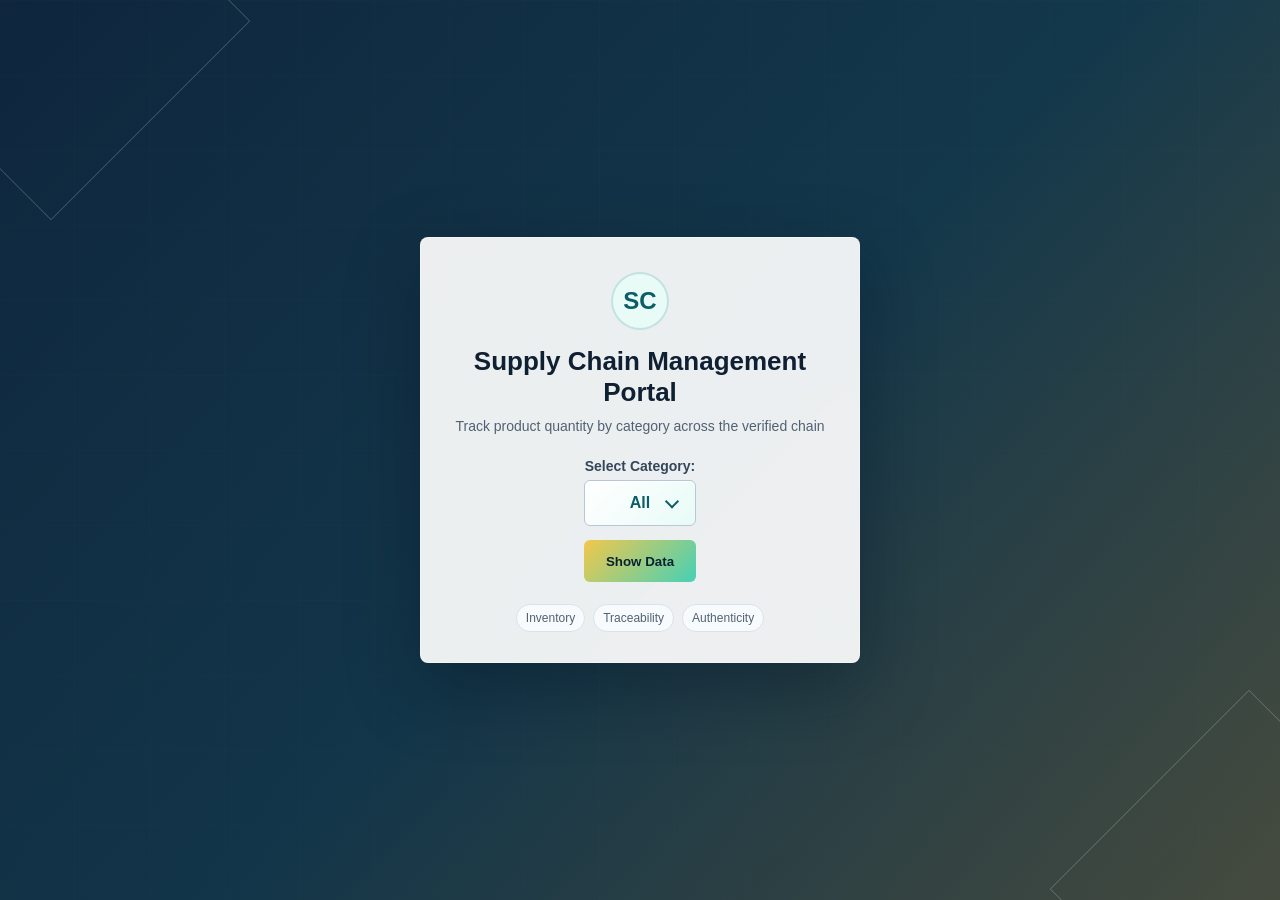
<file: htdocs/index.html>
<!DOCTYPE html>
<html>
<head>
    <title>Supply Chain Portal (C++)</title>
    <link rel="stylesheet" href="result.css">
</head>
<body>

<main class="portal-card dashboard-card">
    <div class="badge">SC</div>
    <h2>Supply Chain Management Portal</h2>
    <p class="subtitle">Track product quantity by category across the verified chain</p>

    <form action="/cgi-bin/supply.cgi" method="get">
        <div class="field-group">
            <span class="field-label">Select Category:</span>
            <input type="hidden" name="category" id="category-value" value="All">
            <div class="custom-select" id="category-select">
                <button class="select-trigger" type="button" aria-haspopup="listbox" aria-expanded="false">
                    <span id="category-label">All</span>
                    <span class="select-arrow"></span>
                </button>
                <div class="select-menu" role="listbox">
                    <button type="button" class="select-option active" data-value="All" role="option">All</button>
                    <button type="button" class="select-option" data-value="Electronics" role="option">Electronics</button>
                    <button type="button" class="select-option" data-value="Fashion" role="option">Fashion</button>
                    <button type="button" class="select-option" data-value="Appliances" role="option">Appliances</button>
                    <button type="button" class="select-option" data-value="Pharmacy" role="option">Pharmacy</button>
                    <button type="button" class="select-option" data-value="Grocery" role="option">Grocery</button>
                </div>
            </div>
        </div>

        <input type="submit" value="Show Data">
    </form>

    <div class="trust-row">
        <span>Inventory</span>
        <span>Traceability</span>
        <span>Authenticity</span>
    </div>
</main>

<script>
    const customSelect = document.getElementById("category-select");
    const trigger = customSelect.querySelector(".select-trigger");
    const options = customSelect.querySelectorAll(".select-option");
    const hiddenValue = document.getElementById("category-value");
    const label = document.getElementById("category-label");

    trigger.addEventListener("click", () => {
        const isOpen = customSelect.classList.toggle("open");
        trigger.setAttribute("aria-expanded", isOpen ? "true" : "false");
    });

    options.forEach((option) => {
        option.addEventListener("click", () => {
            options.forEach((item) => item.classList.remove("active"));
            option.classList.add("active");
            hiddenValue.value = option.dataset.value;
            label.textContent = option.textContent;
            customSelect.classList.remove("open");
            trigger.setAttribute("aria-expanded", "false");
        });
    });

    document.addEventListener("click", (event) => {
        if (!customSelect.contains(event.target)) {
            customSelect.classList.remove("open");
            trigger.setAttribute("aria-expanded", "false");
        }
    });
</script>

</body>
</html>
</file>
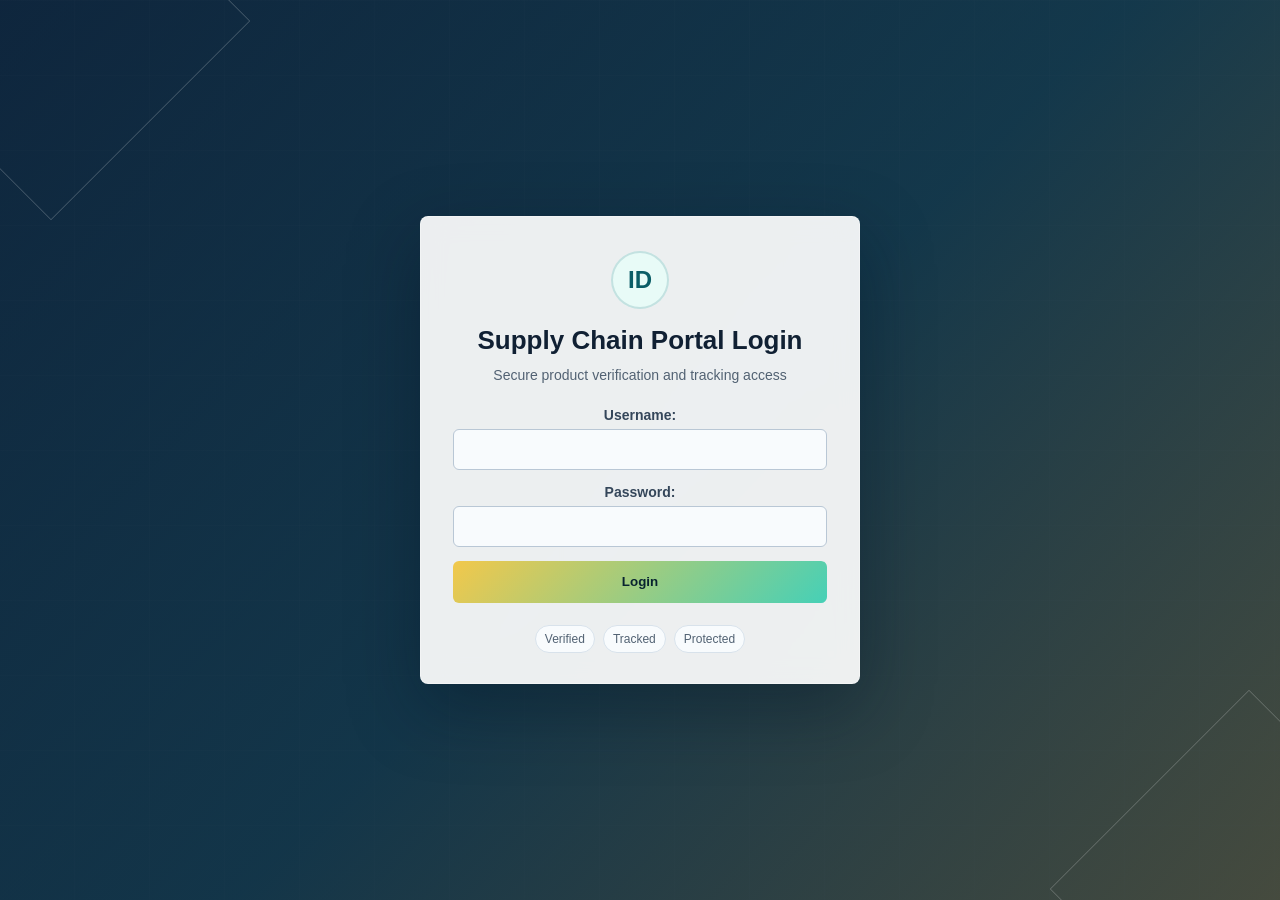
<file: htdocs/login.html>
<!DOCTYPE html>
<html>
<head>
    <title>Login</title>
    <link rel="stylesheet" href="result.css">
</head>
<body>

<main class="portal-card">
    <div class="badge">ID</div>
    <h2>Supply Chain Portal Login</h2>
    <p class="subtitle">Secure product verification and tracking access</p>

    <form action="/cgi-bin/login.cgi" method="post">
        <label>
            Username:
            <input type="text" name="user">
        </label>

        <label>
            Password:
            <input type="password" name="pass">
        </label>

        <input type="submit" value="Login">
    </form>

    <div class="trust-row">
        <span>Verified</span>
        <span>Tracked</span>
        <span>Protected</span>
    </div>
</main>

</body>
</html>
</file>
<file: htdocs/result.css>
* {
    box-sizing: border-box;
}

body {
    min-height: 100vh;
    margin: 0;
    display: flex;
    align-items: flex-start;
    justify-content: center;
    padding: 28px;
    color: #102033;
    font-family: Arial, Helvetica, sans-serif;
    text-align: center;
    background:
        linear-gradient(rgba(15, 35, 58, 0.72), rgba(15, 35, 58, 0.76)),
        repeating-linear-gradient(90deg, transparent 0 74px, rgba(255, 255, 255, 0.07) 75px),
        repeating-linear-gradient(0deg, transparent 0 74px, rgba(255, 255, 255, 0.07) 75px),
        linear-gradient(135deg, #0d2d45, #1f6f78 52%, #f2c84b);
}

body::before,
body::after {
    content: "";
    position: fixed;
    z-index: 0;
    width: 280px;
    height: 280px;
    border: 1px solid rgba(255, 255, 255, 0.16);
    transform: rotate(45deg);
    pointer-events: none;
}

body::before {
    top: -120px;
    left: -90px;
    animation: floatBox 9s ease-in-out infinite;
}

body::after {
    right: -110px;
    bottom: -130px;
    animation: floatBox 11s ease-in-out infinite reverse;
}

.portal-card {
    position: relative;
    z-index: 1;
    width: min(92vw, 440px);
    margin: auto 0;
    padding: 34px 32px 30px;
    border: 1px solid rgba(255, 255, 255, 0.32);
    border-radius: 8px;
    background: rgba(255, 255, 255, 0.92);
    box-shadow: 0 24px 70px rgba(3, 17, 31, 0.36);
    backdrop-filter: blur(12px);
    animation: riseIn 650ms ease both;
}

.portal-card.wide {
    width: min(94vw, 760px);
    max-height: calc(100vh - 56px);
    overflow-y: auto;
}

.dashboard-card {
    display: flex;
    flex-direction: column;
    align-items: center;
}

.badge {
    display: inline-flex;
    align-items: center;
    justify-content: center;
    width: 58px;
    height: 58px;
    margin-bottom: 16px;
    border-radius: 50%;
    color: #0b5d66;
    background: #e8fbf7;
    box-shadow: inset 0 0 0 2px rgba(31, 111, 120, 0.18);
    font-size: 24px;
    font-weight: 800;
}

h1,
h2,
h3,
p {
    margin-top: 0;
}

h1,
h2 {
    margin-bottom: 10px;
    font-size: 26px;
    line-height: 1.2;
}

h3,
.subtitle {
    margin-bottom: 24px;
    color: #526273;
    font-size: 14px;
    font-weight: 400;
}

form {
    display: flex;
    flex-direction: column;
    align-items: center;
    gap: 14px;
}

label {
    display: flex;
    flex-direction: column;
    align-items: center;
    gap: 6px;
    width: 100%;
    color: #34465a;
    font-size: 14px;
    font-weight: 700;
}

.field-group {
    width: 100%;
}

.field-label {
    display: block;
    margin-bottom: 6px;
    color: #34465a;
    font-size: 14px;
    font-weight: 700;
}

input[type="text"],
input[type="password"],
select {
    width: 100%;
    padding: 12px 14px;
    border: 1px solid #b9c7d5;
    border-radius: 6px;
    outline: none;
    color: #102033;
    background: #f8fbfd;
    text-align: center;
    transition: border-color 180ms ease, box-shadow 180ms ease, transform 180ms ease;
}

select {
    appearance: none;
    padding-right: 46px;
    color: #0b5d66;
    font-weight: 700;
    cursor: pointer;
    background:
        linear-gradient(45deg, transparent 50%, #0b5d66 50%) right 19px center / 7px 7px no-repeat,
        linear-gradient(135deg, #0b5d66 50%, transparent 50%) right 13px center / 7px 7px no-repeat,
        linear-gradient(135deg, #ffffff, #e8fbf7);
    box-shadow: inset 0 1px 0 rgba(255, 255, 255, 0.85);
}

select:hover {
    border-color: #46a8ad;
    background:
        linear-gradient(45deg, transparent 50%, #082330 50%) right 19px center / 7px 7px no-repeat,
        linear-gradient(135deg, #082330 50%, transparent 50%) right 13px center / 7px 7px no-repeat,
        linear-gradient(135deg, #ffffff, #dff7f2);
}

.custom-select {
    position: relative;
    width: 100%;
}

.select-trigger {
    position: relative;
    display: flex;
    align-items: center;
    justify-content: center;
    width: 100%;
    min-height: 46px;
    padding: 12px 44px;
    border: 1px solid #b9c7d5;
    border-radius: 6px;
    color: #0b5d66;
    background: linear-gradient(135deg, #ffffff, #e8fbf7);
    box-shadow: inset 0 1px 0 rgba(255, 255, 255, 0.85);
    font: inherit;
    font-weight: 800;
    cursor: pointer;
    transition: border-color 180ms ease, box-shadow 180ms ease, transform 180ms ease;
}

.select-trigger:hover,
.custom-select.open .select-trigger {
    border-color: #168892;
    box-shadow: 0 0 0 4px rgba(22, 136, 146, 0.16);
    transform: translateY(-1px);
}

.select-arrow {
    position: absolute;
    right: 18px;
    top: 50%;
    width: 10px;
    height: 10px;
    border-right: 2px solid #0b5d66;
    border-bottom: 2px solid #0b5d66;
    transform: translateY(-65%) rotate(45deg);
    transform-origin: center;
    transition: transform 180ms ease;
}

.custom-select.open .select-arrow {
    transform: translateY(-35%) rotate(225deg);
}

.select-menu {
    position: absolute;
    top: calc(100% + 8px);
    left: 0;
    right: 0;
    z-index: 5;
    display: grid;
    width: 100%;
    padding: 8px;
    border: 1px solid rgba(22, 136, 146, 0.28);
    border-radius: 8px;
    background: rgba(255, 255, 255, 0.98);
    box-shadow: 0 18px 38px rgba(3, 17, 31, 0.22);
    opacity: 0;
    transform: translateY(-8px);
    pointer-events: none;
    transition: opacity 180ms ease, transform 180ms ease;
}

.custom-select.open .select-menu {
    opacity: 1;
    transform: translateY(0);
    pointer-events: auto;
}

.select-option {
    width: 100%;
    min-height: 38px;
    padding: 10px 12px;
    border: 0;
    border-radius: 6px;
    color: #34465a;
    background: transparent;
    font: inherit;
    font-weight: 700;
    text-align: center;
    cursor: pointer;
    transition: color 160ms ease, background 160ms ease, transform 160ms ease;
}

.select-option:hover,
.select-option.active {
    color: #082330;
    background: linear-gradient(135deg, #f2c84b, #46d0b7);
}

input[type="text"]:focus,
input[type="password"]:focus,
select:focus {
    border-color: #168892;
    box-shadow: 0 0 0 4px rgba(22, 136, 146, 0.16);
    transform: translateY(-1px);
}

input[type="submit"],
.button-link,
a {
    display: inline-flex;
    align-items: center;
    justify-content: center;
    min-height: 42px;
    padding: 12px 22px;
    border: 0;
    border-radius: 6px;
    color: #082330;
    background: linear-gradient(135deg, #f2c84b, #46d0b7);
    font-weight: 800;
    letter-spacing: 0;
    text-decoration: none;
    cursor: pointer;
    transition: transform 180ms ease, box-shadow 180ms ease, filter 180ms ease;
}

input[type="submit"] {
    width: 100%;
}

input[type="submit"]:hover,
.button-link:hover,
a:hover {
    transform: translateY(-2px);
    box-shadow: 0 12px 24px rgba(18, 91, 98, 0.24);
    filter: brightness(1.03);
}

table {
    width: 100%;
    margin: 0 auto 22px;
    border-collapse: collapse;
    overflow: hidden;
    border-radius: 8px;
    background: #ffffff;
    box-shadow: 0 0 0 1px #d8e2eb;
}

th,
td {
    padding: 13px 14px;
    border-bottom: 1px solid #d8e2eb;
    text-align: center;
}

th {
    position: sticky;
    top: 0;
    z-index: 2;
    color: #082330;
    background: #e8fbf7;
}

tr:last-child td {
    border-bottom: 0;
}

.trust-row {
    display: flex;
    flex-wrap: wrap;
    justify-content: center;
    gap: 8px;
    margin-top: 22px;
    color: #526273;
    font-size: 12px;
}

.trust-row span {
    padding: 6px 9px;
    border: 1px solid #d8e2eb;
    border-radius: 999px;
    background: #f8fbfd;
}

@keyframes riseIn {
    from {
        opacity: 0;
        transform: translateY(18px);
    }

    to {
        opacity: 1;
        transform: translateY(0);
    }
}

@keyframes floatBox {
    50% {
        transform: rotate(45deg) translate(18px, 14px);
    }
}

@media (max-width: 480px) {
    body {
        padding: 18px;
    }

    .portal-card {
        padding: 28px 22px 24px;
    }

    h1,
    h2 {
        font-size: 23px;
    }
}
</file>
